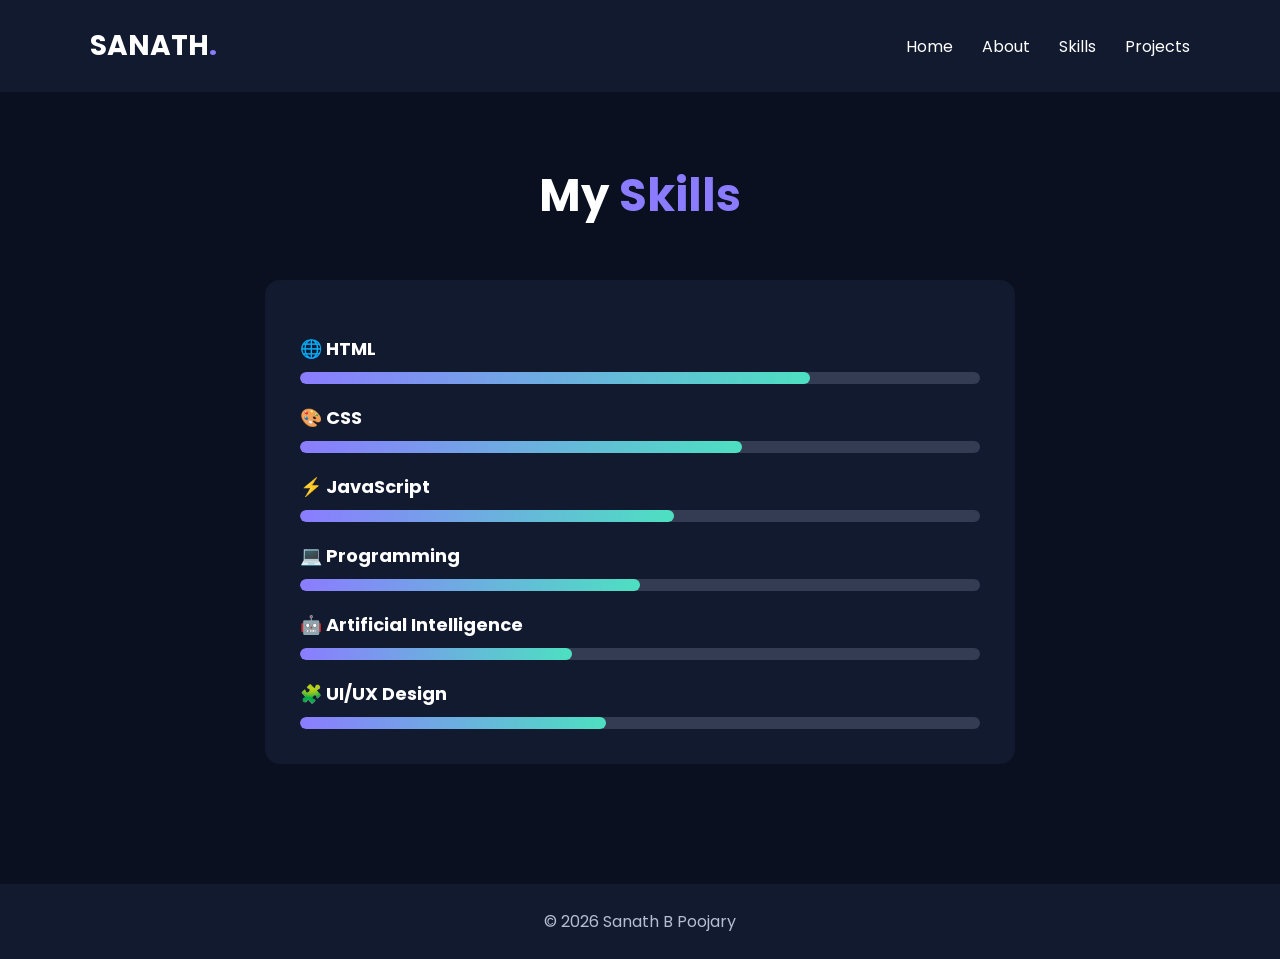
<file: skill.html>
<!DOCTYPE html>
<html lang="en">
<head>
    <meta charset="UTF-8">
    <meta name="viewport" content="width=device-width, initial-scale=1.0">
    <title>My Skills</title>
    <link rel="stylesheet" href="style.css">
    <script src="script.js" defer></script>
</head>

<body>

<header>
    <h2 class="logo">SANATH<span>.</span></h2>

    <nav id="mainNav">
        <a href="index.html">Home</a>
        <a href="about.html">About</a>
        <a href="skill.html">Skills</a>
        <a href="index.html#projects">Projects</a>
    </nav>

    <button id="menuToggle">☰</button>
</header>

<section class="skills">

    <h1>My <span>Skills</span></h1>

    <div class="skill-box">

        <h2>🌐 HTML</h2>
        <div class="progress">
            <div style="width:75%"></div>
        </div>

        <h2>🎨 CSS</h2>
        <div class="progress">
            <div style="width:65%"></div>
        </div>

        <h2>⚡ JavaScript</h2>
        <div class="progress">
            <div style="width:55%"></div>
        </div>

        <h2>💻 Programming</h2>
        <div class="progress">
            <div style="width:50%"></div>
        </div>

        <h2>🤖 Artificial Intelligence</h2>
        <div class="progress">
            <div style="width:40%"></div>
        </div>

        <h2>🧩 UI/UX Design</h2>
        <div class="progress">
            <div style="width:45%"></div>
        </div>

    </div>

</section>

<footer>
    <p>© <span id="year"></span> Sanath B Poojary</p>
</footer>

</body>
</html>
</file>
<file: style.css>
@import url('https://fonts.googleapis.com/css2?family=Poppins:wght@400;500;600;700&display=swap');

* {
    margin: 0;
    padding: 0;
    box-sizing: border-box;
}

body {
    background: #0b1020;
    color: white;
    font-family: 'Poppins', sans-serif;
}

/* HEADER */

header {
    display: flex;
    justify-content: space-between;
    align-items: center;
    padding: 25px 7%;
    background: #121a30;
}

.logo {
    font-size: 28px;
}

.logo span {
    color: #8b7cff;
}

nav a {
    text-decoration: none;
    color: white;
    margin-left: 25px;
    transition: 0.3s;
}

nav a:hover {
    color: #8b7cff;
}

#menuToggle {
    display: none;
}

/* HOME PAGE */

.hero {
    display: flex;
    align-items: center;
    justify-content: space-between;
    padding: 100px 10%;
    gap: 50px;
}

.hero-content {
    max-width: 600px;
}

.hero-content h3 {
    color: #8b7cff;
}

.hero-content h1 {
    font-size: 65px;
    line-height: 1.2;
}

.hero-content h1 span {
    color: #8b7cff;
}

.hero-content h2 {
    margin: 20px 0;
    font-size: 20px;
}

.hero-content p {
    color: #b5bdd0;
    line-height: 1.8;
}

.hero-image img {
    width: 320px;
    height: 400px;
    object-fit: cover;
    border-radius: 160px 160px 25px 25px;
    border: 5px solid #8b7cff;
}

/* BUTTONS */

.btn, .btn2 {
    display: inline-block;
    padding: 12px 22px;
    margin-right: 10px;
    border-radius: 30px;
    text-decoration: none;
    transition: 0.3s;
}

.btn {
    background: #8b7cff;
    color: white;
}

.btn2 {
    border: 1px solid white;
    color: white;
}

.btn:hover, .btn2:hover {
    transform: translateY(-4px);
}

/* SOCIAL LINKS */

.social {
    margin-top: 30px;
}

.social a {
    color: #8b7cff;
    margin-right: 20px;
    text-decoration: none;
}

/* FACTS */

.facts {
    display: flex;
    justify-content: space-around;
    text-align: center;
    background: #121a30;
    padding: 35px;
    margin: 20px 7%;
    border-radius: 15px;
}

.facts h2 {
    color: #4de0c1;
    font-size: 28px;
}

/* PROJECTS */

.projects {
    text-align: center;
    padding: 80px 7%;
}

.projects h1 {
    font-size: 40px;
    margin-bottom: 40px;
}

.project-container {
    display: flex;
    gap: 25px;
    justify-content: center;
    flex-wrap: wrap;
}

.card {
    background: #121a30;
    padding: 35px;
    border-radius: 15px;
    width: 280px;
    transition: 0.3s;
}

.card:hover {
    transform: translateY(-10px);
    border: 1px solid #8b7cff;
}

.card h2 {
    color: #8b7cff;
    margin-bottom: 15px;
}

/* ABOUT PAGE */

.about {
    padding: 70px 10%;
}

.about h1, .skills h1 {
    font-size: 45px;
    text-align: center;
    margin-bottom: 50px;
}

.about h1 span, .skills h1 span {
    color: #8b7cff;
}

.about-content {
    display: flex;
    align-items: center;
    gap: 50px;
}

.about-content img {
    width: 280px;
    height: 350px;
    object-fit: cover;
    border-radius: 20px;
    border: 4px solid #8b7cff;
}

.about-content p {
    color: #b5bdd0;
    margin: 12px 0;
    line-height: 1.8;
}

.about-content h2 {
    margin-bottom: 15px;
}

.about-content h3 {
    color: #8b7cff;
    margin-top: 20px;
}

/* SKILLS PAGE */

.skills {
    padding: 70px 10%;
}

.skill-box {
    max-width: 750px;
    margin: auto;
    background: #121a30;
    padding: 35px;
    border-radius: 15px;
}

.skill-box h2 {
    font-size: 18px;
    margin-top: 20px;
}

.progress {
    background: #333c53;
    height: 12px;
    border-radius: 20px;
    margin-top: 10px;
    overflow: hidden;
}

.progress div {
    height: 100%;
    background: linear-gradient(90deg, #8b7cff, #4de0c1);
    border-radius: 20px;
}

/* FOOTER */

footer {
    text-align: center;
    background: #121a30;
    padding: 25px;
    color: #b5bdd0;
    margin-top: 50px;
}

/* RESPONSIVE DESIGN */

@media(max-width: 768px) {

    header {
        flex-wrap: wrap;
    }

    #menuToggle {
        display: block;
        background: none;
        color: white;
        border: none;
        font-size: 25px;
    }

    nav {
        display: none;
        flex-direction: column;
        width: 100%;
        padding-top: 20px;
    }

    nav.open {
        display: flex;
    }

    nav a {
        margin: 8px 0;
    }

    .hero {
        flex-direction: column-reverse;
        text-align: center;
        padding: 50px 7%;
    }

    .hero-content h1 {
        font-size: 45px;
    }

    .hero-image img {
        width: 230px;
        height: 280px;
    }

    .facts {
        flex-wrap: wrap;
        gap: 25px;
    }

    .about-content {
        flex-direction: column;
    }

    .about-content img {
        max-width: 100%;
    }

}
</file>
